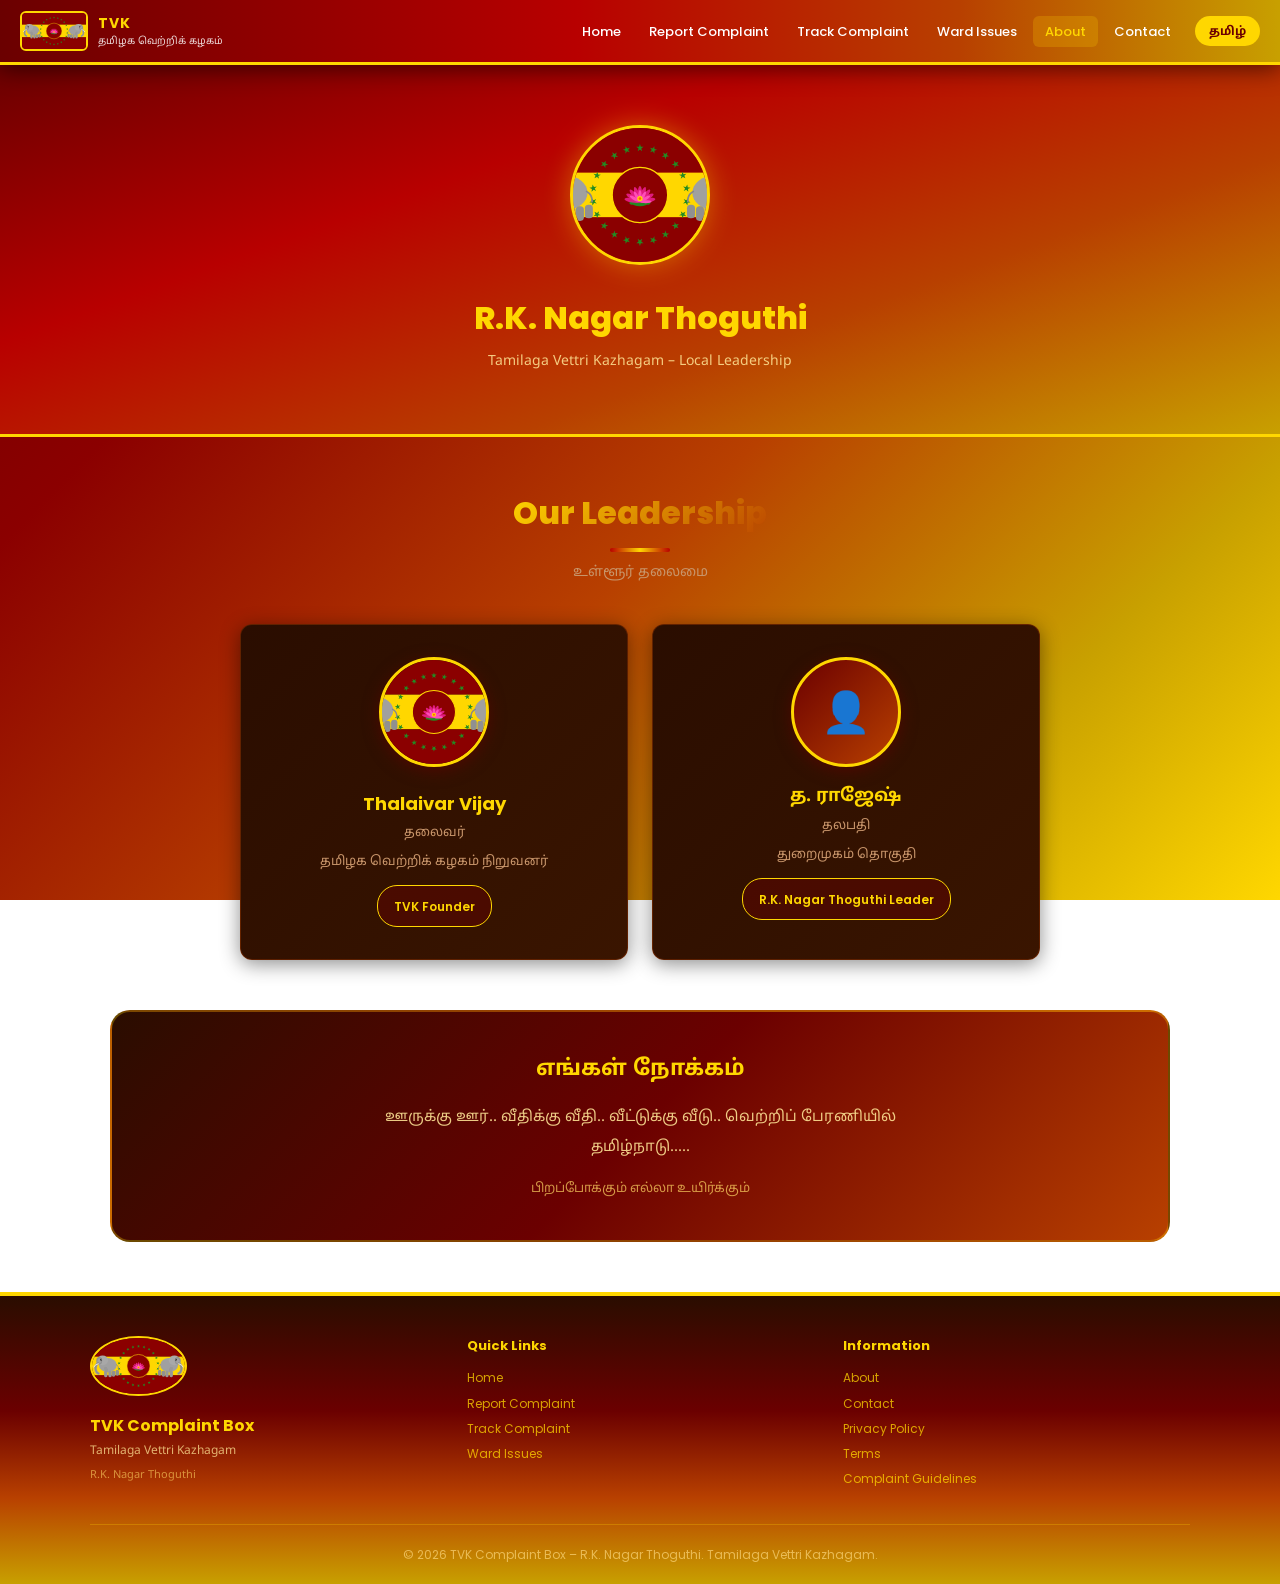
<file: public/about.html>
<!DOCTYPE html>
<html lang="en">
<head>
  <meta charset="UTF-8">
  <meta name="viewport" content="width=device-width, initial-scale=1.0">
  <title>About – TVK R.K. Nagar Thoguthi</title>
  <link rel="stylesheet" href="css/style.css">
</head>
<body>
<div id="navbar-placeholder"></div>

<!-- HERO BANNER -->
<div style="background:linear-gradient(160deg,#6B0000,#B80000,#B84000,#C8A000);padding:60px 20px;text-align:center;border-bottom:3px solid #FFD700;">
  <img src="assets/tvk-logo.svg" alt="TVK" style="width:140px;height:140px;border-radius:50%;border:3px solid var(--yellow);object-fit:cover;margin-bottom:20px;box-shadow:0 0 28px rgba(255,215,0,0.4);">
  <h1 style="color:var(--yellow);font-size:clamp(20px,5vw,32px);font-weight:800" data-i18n="about_title">R.K. Nagar Thoguthi</h1>
  <p style="color:rgba(255,230,150,0.85);margin-top:8px;font-size:14px" class="tamil" data-i18n="about_sub">தமிழக வெற்றிக் கழகம் – உள்ளூர் தலைமை</p>
</div>

<!-- LEADERSHIP -->
<div class="container" style="padding:50px 20px;">
  <div class="section-title">
    <h2>Our Leadership</h2>
    <p class="tamil">உள்ளூர் தலைமை</p>
  </div>

  <div style="display:grid;grid-template-columns:repeat(auto-fit,minmax(260px,1fr));gap:24px;max-width:800px;margin:0 auto;">
    <!-- Thalaivar Card -->
    <div class="card" style="text-align:center;padding:32px;">
      <img src="assets/tvk-logo.svg" alt="Thalaivar" style="width:110px;height:110px;border-radius:50%;object-fit:cover;border:3px solid var(--yellow);margin-bottom:16px;box-shadow:0 4px 16px rgba(107,0,0,0.5);">
      <h3 style="color:var(--yellow);font-size:18px;">Thalaivar Vijay</h3>
      <p style="color:var(--muted);font-size:13px;margin-top:4px" class="tamil">தலைவர்</p>
      <p style="font-size:13px;color:var(--muted);margin-top:8px" class="tamil">தமிழக வெற்றிக் கழகம் நிறுவனர்</p>
      <div style="margin-top:12px;padding:8px 16px;background:rgba(107,0,0,0.4);border:1px solid var(--yellow);border-radius:20px;display:inline-block;">
        <span style="font-size:12px;color:var(--yellow);font-weight:600">TVK Founder</span>
      </div>
    </div>

    <!-- Local Leader Card -->
    <div class="card" style="text-align:center;padding:32px;">
      <div style="width:110px;height:110px;border-radius:50%;background:linear-gradient(135deg,#6B0000,#B84000);display:flex;align-items:center;justify-content:center;margin:0 auto 16px;border:3px solid var(--yellow);box-shadow:0 4px 16px rgba(107,0,0,0.5);">
        <span style="font-size:40px;">👤</span>
      </div>
      <h3 style="color:var(--yellow);font-size:18px;" class="tamil">த. ராஜேஷ்</h3>
      <p style="color:var(--muted);font-size:13px;margin-top:4px" class="tamil">தலபதி</p>
      <p style="font-size:13px;color:var(--muted);margin-top:8px" class="tamil">துறைமுகம் தொகுதி</p>
      <div style="margin-top:12px;padding:8px 16px;background:rgba(107,0,0,0.4);border:1px solid var(--yellow);border-radius:20px;display:inline-block;">
        <span style="font-size:12px;color:var(--yellow);font-weight:600">R.K. Nagar Thoguthi Leader</span>
      </div>
    </div>
  </div>

  <!-- MISSION -->
  <div style="margin-top:50px;background:linear-gradient(135deg,#2A0D00,#6B0000,#B84000);border-radius:var(--radius-lg);padding:40px;text-align:center;border:2px solid rgba(255,215,0,0.3);">
    <h2 style="color:var(--yellow);font-size:22px;margin-bottom:16px" class="tamil">எங்கள் நோக்கம்</h2>
    <p style="font-size:15px;line-height:2;color:rgba(255,230,150,0.88);max-width:600px;margin:0 auto" class="tamil">
      ஊருக்கு ஊர்.. வீதிக்கு வீதி.. வீட்டுக்கு வீடு.. வெற்றிப் பேரணியில் தமிழ்நாடு.....
    </p>
    <p style="font-size:13px;margin-top:16px;color:rgba(255,215,100,0.7)" class="tamil">பிறப்போக்கும் எல்லா உயிர்க்கும்</p>
  </div>
</div>

<a href="report.html" class="fab" data-i18n="fab_label">📢 Report</a>
<div id="footer-placeholder"></div>
<script src="js/translations.js"></script>
<script src="js/main.js"></script>
</body>
</html>
</file>
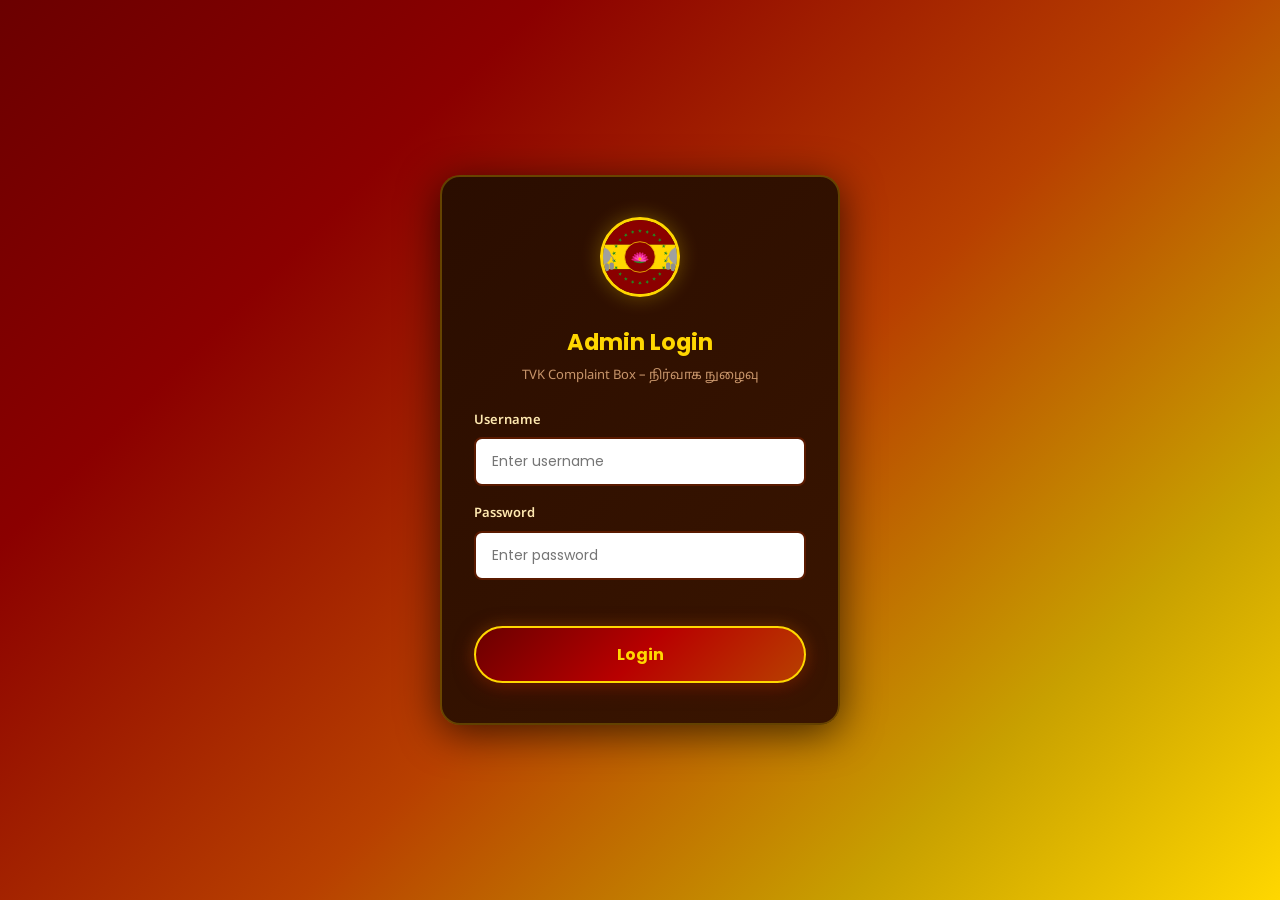
<file: public/admin.html>
<!DOCTYPE html>
<html lang="en">
<head>
  <meta charset="UTF-8">
  <meta name="viewport" content="width=device-width, initial-scale=1.0">
  <title>Admin Panel – TVK Complaint Box</title>
  <link rel="stylesheet" href="css/style.css">
  <style>
    body { background: linear-gradient(135deg,#6B0000 0%,#8B0000 25%,#B84000 55%,#C8A000 80%,#FFD700 100%) fixed; min-height:100vh; }
    .admin-login { min-height:100vh; display:flex; align-items:center; justify-content:center; padding:20px; }
    .login-card  {
      background:linear-gradient(135deg,#2A0D00,#3A1500);
      border-radius:var(--radius-lg); padding:40px 32px;
      max-width:400px; width:100%;
      box-shadow:var(--shadow-lg);
      text-align:center;
      border-top:6px solid var(--yellow);
      border:2px solid rgba(255,215,0,0.25);
    }
    .admin-panel { max-width:1200px; margin:0 auto; padding:30px 20px; }
    .filter-bar  { display:flex; gap:12px; flex-wrap:wrap; margin-bottom:20px; }
    .filter-select {
      padding:8px 14px; border:2px solid rgba(184,64,0,0.4);
      border-radius:8px; font-size:13px; outline:none;
      background:#3A1500; color:var(--text);
    }
    .filter-select:focus { border-color:var(--yellow); }
    .status-select {
      padding:4px 8px; border-radius:6px; font-size:12px;
      border:1px solid rgba(184,64,0,0.4); cursor:pointer;
      background:#3A1500; color:var(--text);
    }
  </style>
</head>
<body>

<!-- LOGIN PANEL -->
<div class="admin-login" id="loginPanel">
  <div class="login-card">
    <img src="assets/tvk-logo.svg" alt="TVK" style="width:80px;height:80px;border-radius:50%;object-fit:cover;border:3px solid var(--yellow);margin-bottom:20px;box-shadow:0 0 20px rgba(255,215,0,0.3);">
    <h2 style="color:var(--yellow);margin-bottom:6px;">Admin Login</h2>
    <p style="font-size:13px;color:var(--muted);margin-bottom:24px" class="tamil">TVK Complaint Box – நிர்வாக நுழைவு</p>

    <div class="form-group" style="text-align:left;">
      <label>Username</label>
      <input class="form-control" id="adminUser" placeholder="Enter username">
    </div>
    <div class="form-group" style="text-align:left;">
      <label>Password</label>
      <input class="form-control" type="password" id="adminPass" placeholder="Enter password" onkeydown="if(event.key==='Enter')doLogin()">
    </div>
    <div id="loginError" style="color:var(--yellow);font-size:13px;margin-bottom:12px;display:none;padding:8px;background:rgba(107,0,0,0.4);border-radius:6px;"></div>
    <button class="btn-primary" onclick="doLogin()" style="width:100%;justify-content:center;">Login</button>
  </div>
</div>

<!-- ADMIN PANEL -->
<div id="adminPanel" style="display:none;">
  <div style="background:linear-gradient(90deg,#6B0000,#B80000,#B84000);padding:16px 24px;display:flex;align-items:center;justify-content:space-between;border-bottom:3px solid var(--yellow);">
    <div style="display:flex;align-items:center;gap:12px;">
      <img src="assets/tvk-logo.svg" style="height:40px;width:40px;border-radius:50%;object-fit:cover;border:2px solid var(--yellow);">
      <span style="color:#FFD700;font-weight:700;font-size:16px;">TVK Admin Panel</span>
    </div>
    <button onclick="doLogout()" style="background:rgba(255,215,0,0.15);border:1px solid rgba(255,215,0,0.5);color:var(--yellow);padding:8px 18px;border-radius:20px;font-size:13px;cursor:pointer;font-weight:700;">Logout</button>
  </div>

  <div class="admin-panel">
    <!-- Stats -->
    <div class="stats-grid" id="adminStats" style="margin-bottom:28px;"></div>

    <!-- Filters -->
    <div class="filter-bar">
      <select class="filter-select" id="filterStatus" onchange="renderTable()">
        <option value="">All Status</option>
        <option>Submitted</option>
        <option>Under Review</option>
        <option>Assigned</option>
        <option>In Progress</option>
        <option>Resolved</option>
      </select>
      <select class="filter-select" id="filterCategory" onchange="renderTable()">
        <option value="">All Categories</option>
        <option>Water Problems</option>
        <option>Road & Pothole Problems</option>
        <option>Street Light Problems</option>
        <option>Garbage & Sanitation</option>
        <option>Drainage Problems</option>
        <option>Public Health Issues</option>
        <option>Public Transport Issues</option>
        <option>Electricity Problems</option>
        <option>Public School Issues</option>
        <option>Other Local Problems</option>
      </select>
      <input class="filter-select" id="filterWard" placeholder="Filter by Ward" oninput="renderTable()" style="width:140px;">
      <button onclick="loadComplaints()" style="background:linear-gradient(135deg,#6B0000,#B84000);color:#FFD700;border:1.5px solid var(--yellow);padding:8px 16px;border-radius:8px;font-size:13px;cursor:pointer;font-weight:700;">🔄 Refresh</button>
    </div>

    <div class="table-wrap">
      <table id="complaintsTable">
        <thead>
          <tr>
            <th>Complaint ID</th>
            <th>Name</th>
            <th>Mobile</th>
            <th>Ward</th>
            <th>Category</th>
            <th>Area</th>
            <th>Date</th>
            <th>Status</th>
            <th>Photo</th>
          </tr>
        </thead>
        <tbody id="tableBody">
          <tr><td colspan="9" style="text-align:center;padding:30px;color:var(--muted);">Loading...</td></tr>
        </tbody>
      </table>
    </div>
  </div>
</div>

<script src="js/translations.js"></script>
<script src="js/admin.js"></script>
</body>
</html>
</file>
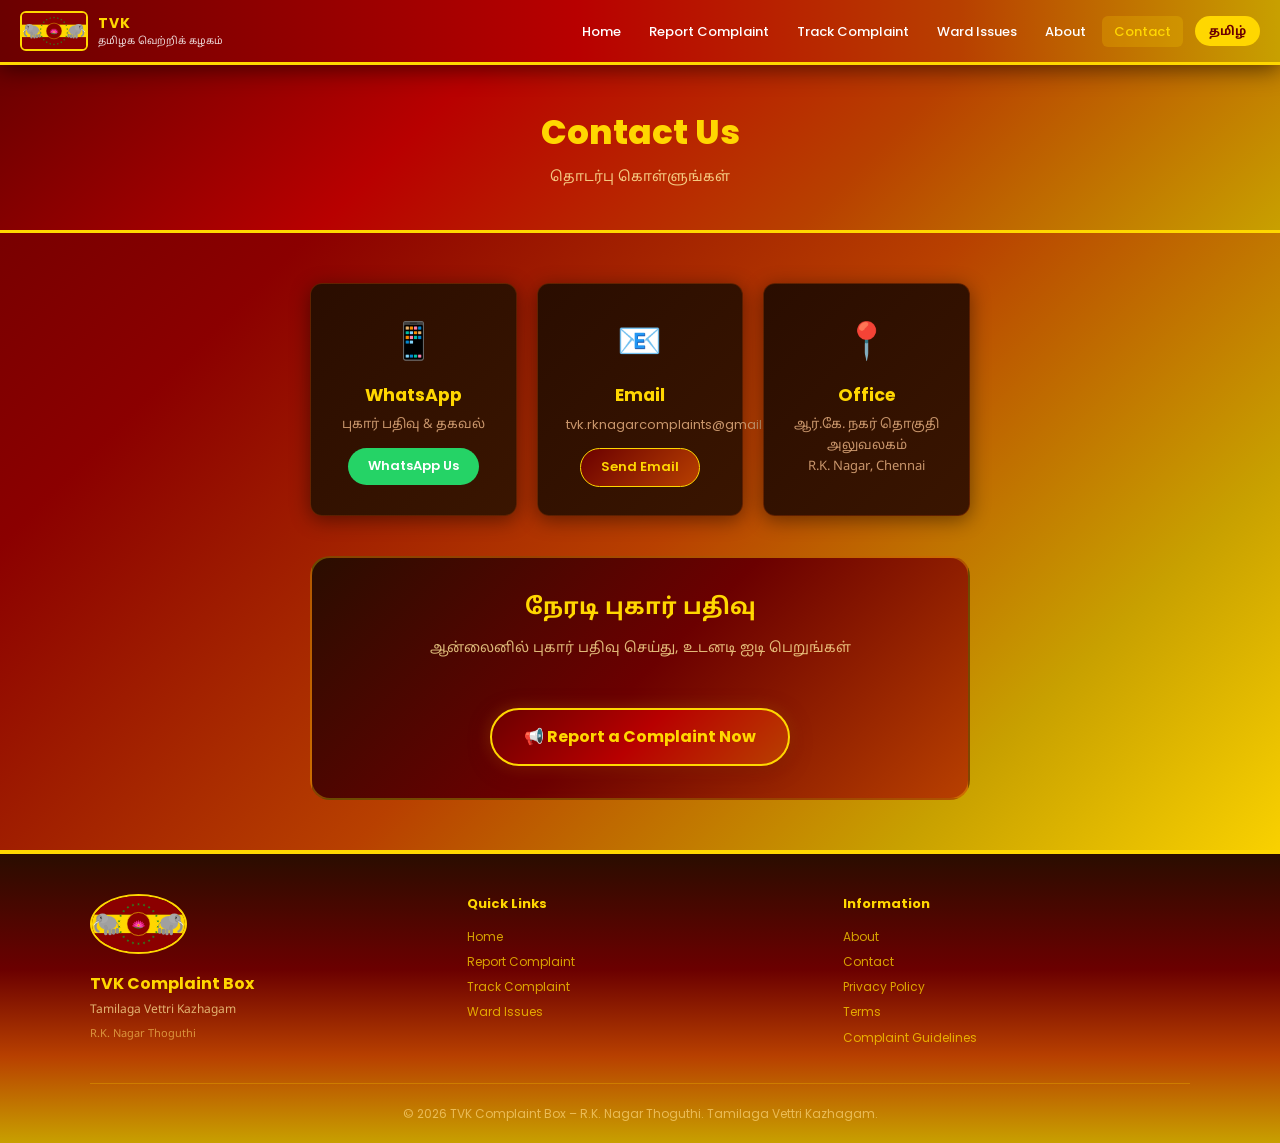
<file: public/contact.html>
<!DOCTYPE html>
<html lang="en">
<head>
  <meta charset="UTF-8">
  <meta name="viewport" content="width=device-width, initial-scale=1.0">
  <title>Contact – TVK Complaint Box</title>
  <link rel="stylesheet" href="css/style.css">
</head>
<body>
<div id="navbar-placeholder"></div>

<div style="background:linear-gradient(135deg,#6B0000,#B80000,#B84000,#C8A000);padding:40px 20px;text-align:center;border-bottom:3px solid #FFD700;">
  <h1 style="color:#FFD700;font-size:clamp(22px,5vw,34px);font-weight:800" data-i18n="contact_title">Contact Us</h1>
  <p style="color:rgba(255,230,150,0.85);margin-top:8px;font-size:14px" class="tamil">தொடர்பு கொள்ளுங்கள்</p>
</div>

<div class="container" style="padding:50px 20px;max-width:700px;">
  <div style="display:grid;grid-template-columns:repeat(auto-fit,minmax(200px,1fr));gap:20px;margin-bottom:40px;">
    <div class="card" style="text-align:center;padding:28px;">
      <div style="font-size:36px;margin-bottom:12px">📱</div>
      <h3 style="color:var(--yellow);margin-bottom:6px">WhatsApp</h3>
      <p style="font-size:13px;color:var(--muted)" class="tamil">புகார் பதிவு & தகவல்</p>
      <a href="https://wa.me/919876543210" target="_blank"
         style="display:inline-block;margin-top:12px;background:#25d366;color:white;padding:8px 20px;border-radius:20px;font-size:13px;font-weight:600;">
        WhatsApp Us
      </a>
    </div>

    <div class="card" style="text-align:center;padding:28px;">
      <div style="font-size:36px;margin-bottom:12px">📧</div>
      <h3 style="color:var(--yellow);margin-bottom:6px">Email</h3>
      <p style="font-size:13px;color:var(--muted)">tvk.rknagarcomplaints@gmail.com</p>
      <a href="mailto:tvk.rknagarcomplaints@gmail.com"
         style="display:inline-block;margin-top:12px;background:linear-gradient(135deg,#6B0000,#B84000);color:#FFD700;border:1.5px solid #FFD700;padding:8px 20px;border-radius:20px;font-size:13px;font-weight:600;">
        Send Email
      </a>
    </div>

    <div class="card" style="text-align:center;padding:28px;">
      <div style="font-size:36px;margin-bottom:12px">📍</div>
      <h3 style="color:var(--yellow);margin-bottom:6px">Office</h3>
      <p style="font-size:13px;color:var(--muted)" class="tamil">ஆர்.கே. நகர் தொகுதி அலுவலகம்<br>R.K. Nagar, Chennai</p>
    </div>
  </div>

  <div style="background:linear-gradient(135deg,#2A0D00,#6B0000,#B84000);border-radius:var(--radius-lg);padding:32px;text-align:center;border:2px solid rgba(255,215,0,0.3);">
    <h2 style="color:var(--yellow);margin-bottom:12px" class="tamil">நேரடி புகார் பதிவு</h2>
    <p style="font-size:14px;color:rgba(255,230,150,0.8);margin-bottom:20px" class="tamil">
      ஆன்லைனில் புகார் பதிவு செய்து, உடனடி ஐடி பெறுங்கள்
    </p>
    <a href="report.html" class="btn-primary">📢 Report a Complaint Now</a>
  </div>
</div>

<a href="report.html" class="fab" data-i18n="fab_label">📢 Report</a>
<div id="footer-placeholder"></div>
<script src="js/translations.js"></script>
<script src="js/main.js"></script>
</body>
</html>
</file>
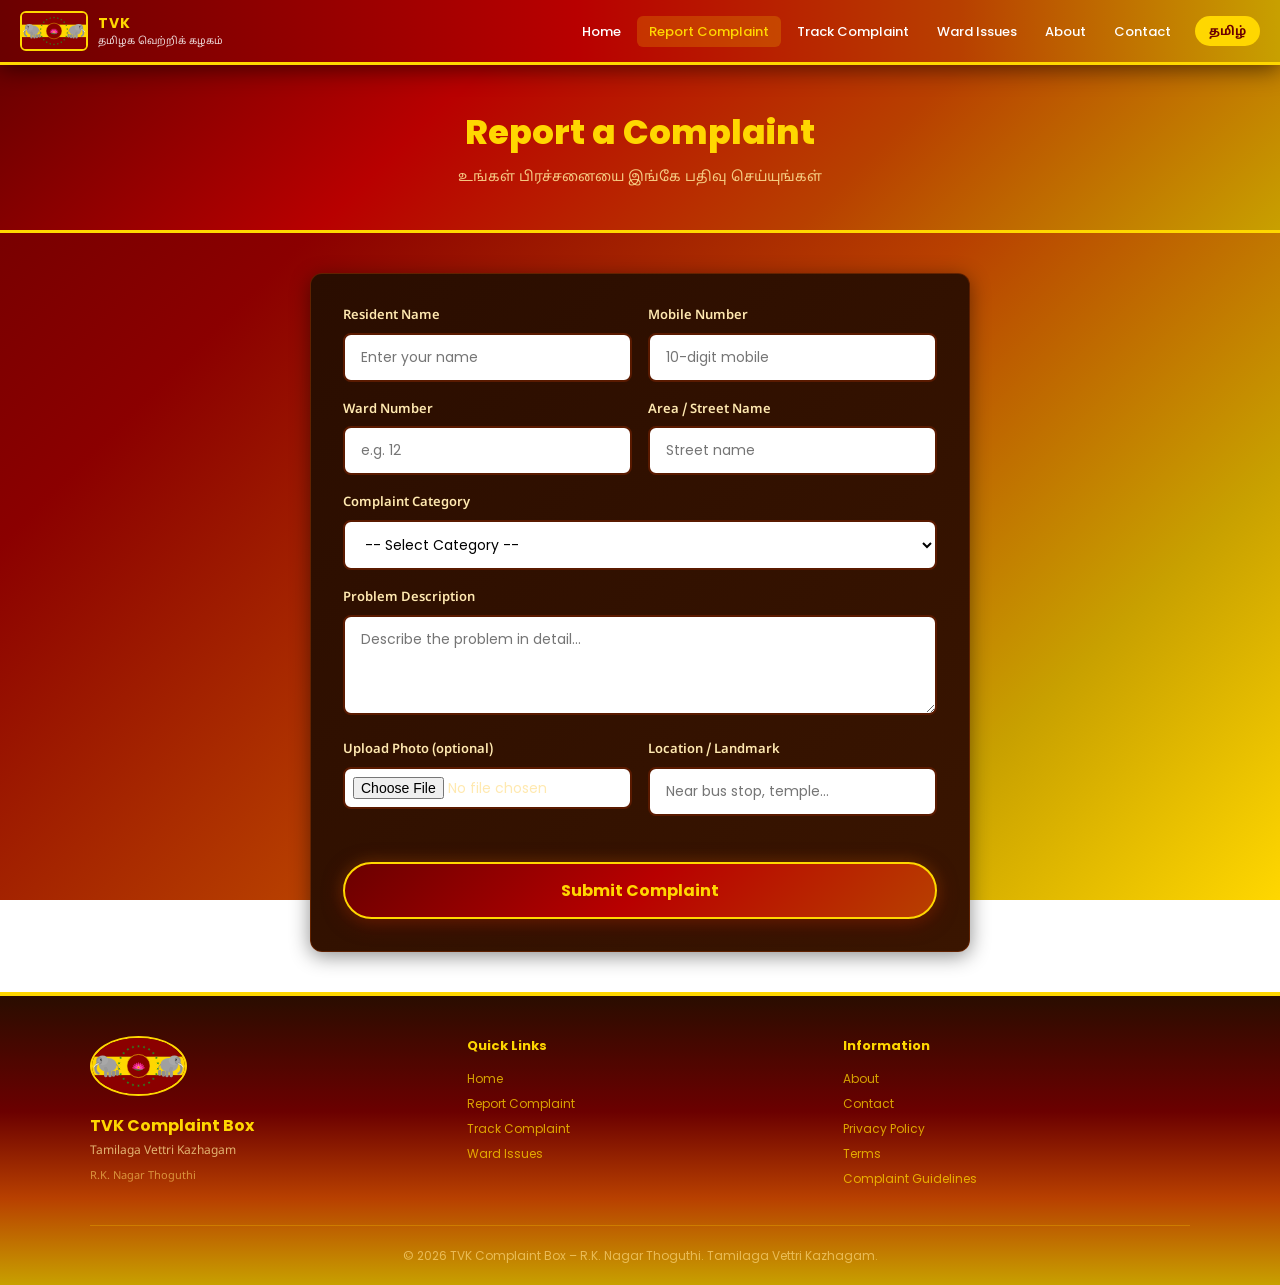
<file: public/report.html>
<!DOCTYPE html>
<html lang="en">
<head>
  <meta charset="UTF-8">
  <meta name="viewport" content="width=device-width, initial-scale=1.0">
  <title>Report Complaint – TVK Complaint Box</title>
  <link rel="stylesheet" href="css/style.css">
</head>
<body>
<div id="navbar-placeholder"></div>

<div style="background:linear-gradient(135deg,#6B0000,#B80000,#B84000,#C8A000);padding:40px 20px;text-align:center;border-bottom:3px solid #FFD700;">
  <h1 style="color:#FFD700;font-size:clamp(22px,5vw,34px);font-weight:800" data-i18n="form_title">Report a Complaint</h1>
  <p style="color:rgba(255,230,150,0.85);margin-top:8px;font-size:14px" class="tamil">உங்கள் பிரச்சனையை இங்கே பதிவு செய்யுங்கள்</p>
</div>

<div class="container" style="padding:40px 20px; max-width:700px;">
  <div class="card" style="padding:32px;">
    <form id="complaintForm" enctype="multipart/form-data">

      <div style="display:grid;grid-template-columns:1fr 1fr;gap:16px;">
        <div class="form-group">
          <label data-i18n="form_name">Resident Name *</label>
          <input class="form-control" id="name" name="name" required placeholder="Enter your name">
        </div>
        <div class="form-group">
          <label data-i18n="form_mobile">Mobile Number *</label>
          <input class="form-control" id="mobile" name="mobile" required placeholder="10-digit mobile" maxlength="10" pattern="[0-9]{10}">
        </div>
      </div>

      <div style="display:grid;grid-template-columns:1fr 1fr;gap:16px;">
        <div class="form-group">
          <label data-i18n="form_ward">Ward Number *</label>
          <input class="form-control" id="wardNumber" name="wardNumber" required placeholder="e.g. 12">
        </div>
        <div class="form-group">
          <label data-i18n="form_area">Area / Street Name *</label>
          <input class="form-control" id="area" name="area" required placeholder="Street name">
        </div>
      </div>

      <div class="form-group">
        <label data-i18n="form_category">Complaint Category *</label>
        <select class="form-control" id="category" name="category" required>
          <option value="">-- Select Category --</option>
          <option value="Water Problems">💧 Water Problems</option>
          <option value="Road & Pothole Problems">🛣️ Road & Pothole Problems</option>
          <option value="Street Light Problems">💡 Street Light Problems</option>
          <option value="Garbage & Sanitation">🗑️ Garbage & Sanitation</option>
          <option value="Drainage Problems">🚰 Drainage Problems</option>
          <option value="Public Health Issues">🏥 Public Health Issues</option>
          <option value="Public Transport Issues">🚌 Public Transport Issues</option>
          <option value="Electricity Problems">⚡ Electricity Problems</option>
          <option value="Public School Issues">🏫 Public School Issues</option>
          <option value="Other Local Problems">📍 Other Local Problems</option>
        </select>
      </div>

      <div class="form-group">
        <label data-i18n="form_desc">Problem Description *</label>
        <textarea class="form-control" id="description" name="description" required placeholder="Describe the problem in detail..."></textarea>
      </div>

      <div style="display:grid;grid-template-columns:1fr 1fr;gap:16px;">
        <div class="form-group">
          <label data-i18n="form_photo">Upload Photo (optional)</label>
          <input class="form-control" type="file" id="photo" name="photo" accept="image/*" style="padding:8px;">
        </div>
        <div class="form-group">
          <label data-i18n="form_landmark">Location / Landmark</label>
          <input class="form-control" id="landmark" name="landmark" placeholder="Near bus stop, temple...">
        </div>
      </div>

      <div id="formError" style="color:var(--yellow);font-size:13px;margin-bottom:12px;display:none;padding:10px;background:rgba(107,0,0,0.4);border-radius:8px;border-left:4px solid var(--yellow);"></div>

      <button type="submit" class="btn-primary" style="width:100%;justify-content:center;font-size:16px;" id="submitBtn">
        <span data-i18n="form_submit">Submit Complaint</span>
      </button>
    </form>
  </div>
</div>

<!-- SUCCESS MODAL -->
<div class="modal-overlay" id="successModal">
  <div class="modal">
    <div class="modal-icon">✅</div>
    <h3>Complaint Registered!</h3>
    <p class="tamil" style="color:var(--muted);font-size:13px;">உங்கள் புகார் வெற்றிகரமாக பதிவு செய்யப்பட்டது</p>
    <div class="complaint-id" id="generatedId">TVK-...</div>
    <p style="font-size:13px;color:var(--muted);margin-bottom:20px;">Save this ID to track your complaint status</p>
    <div style="display:flex;gap:12px;justify-content:center;flex-wrap:wrap;">
      <a id="trackLink" href="track.html" class="btn-secondary">🔍 Track Complaint</a>
      <button onclick="document.getElementById('successModal').classList.remove('open');document.getElementById('complaintForm').reset();"
        style="background:rgba(107,0,0,0.4);border:2px solid rgba(255,215,0,0.4);color:var(--text);padding:10px 20px;border-radius:50px;font-size:14px;cursor:pointer;">
        Report Another
      </button>
    </div>
  </div>
</div>

<a href="report.html" class="fab" data-i18n="fab_label">📢 Report</a>
<div id="footer-placeholder"></div>

<script src="js/translations.js"></script>
<script src="js/main.js"></script>
<script src="js/form.js"></script>
</body>
</html>
</file>
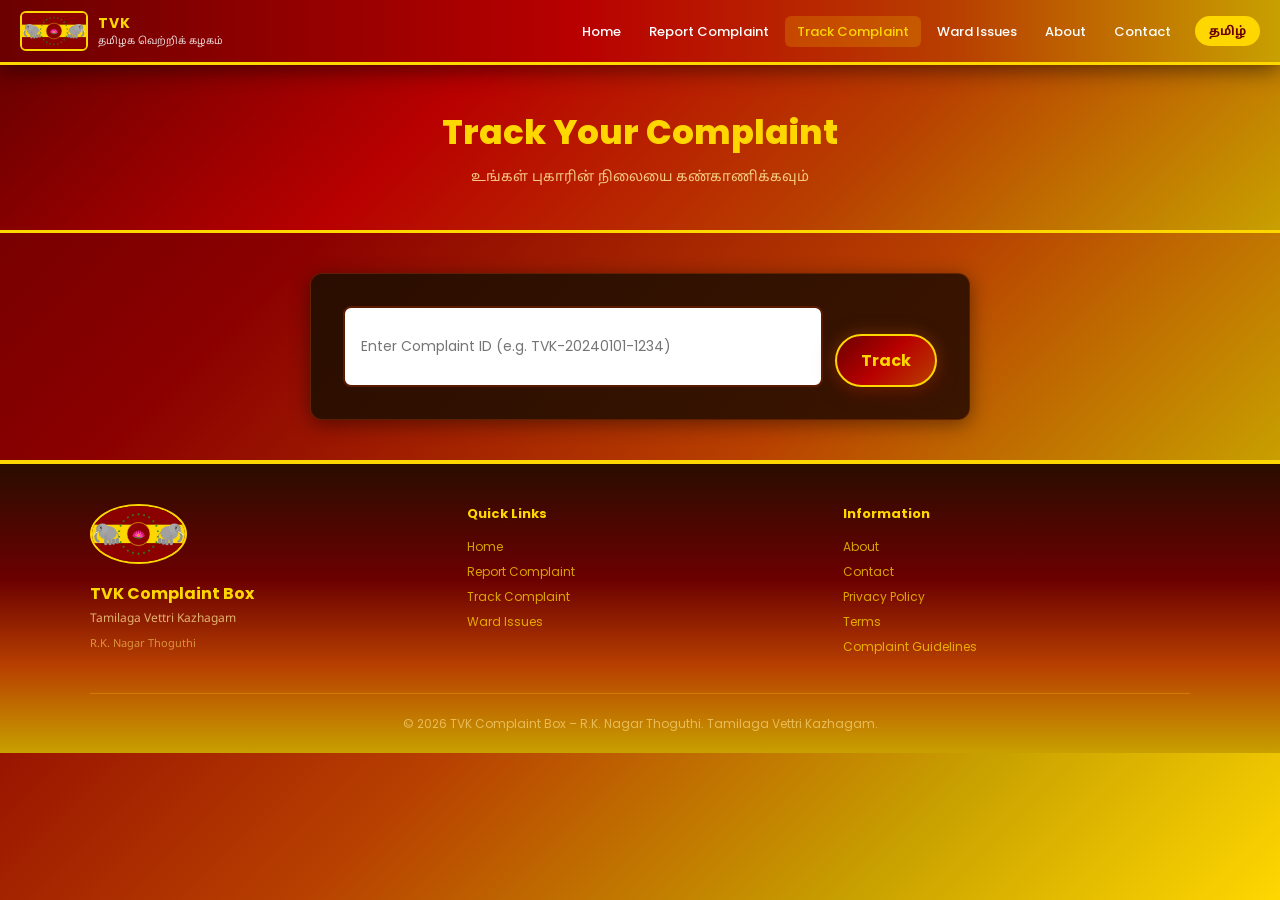
<file: public/track.html>
<!DOCTYPE html>
<html lang="en">
<head>
  <meta charset="UTF-8">
  <meta name="viewport" content="width=device-width, initial-scale=1.0">
  <title>Track Complaint – TVK Complaint Box</title>
  <link rel="stylesheet" href="css/style.css">
</head>
<body>
<div id="navbar-placeholder"></div>

<div style="background:linear-gradient(135deg,#6B0000,#B80000,#B84000,#C8A000);padding:40px 20px;text-align:center;border-bottom:3px solid #FFD700;">
  <h1 style="color:#FFD700;font-size:clamp(22px,5vw,34px);font-weight:800" data-i18n="track_title">Track Your Complaint</h1>
  <p style="color:rgba(255,230,150,0.85);margin-top:8px;font-size:14px" class="tamil">உங்கள் புகாரின் நிலையை கண்காணிக்கவும்</p>
</div>

<div class="container" style="padding:40px 20px;max-width:700px;">
  <div class="card" style="padding:32px;">
    <div style="display:flex;gap:12px;">
      <input class="form-control" id="trackInput"
        data-i18n-placeholder="track_input"
        placeholder="Enter Complaint ID (e.g. TVK-20240101-1234)"
        style="flex:1;">
      <button class="btn-primary" onclick="trackComplaint()" style="white-space:nowrap;padding:12px 24px;" data-i18n="track_btn">Track</button>
    </div>
  </div>

  <!-- RESULT -->
  <div id="trackResult" style="margin-top:24px;display:none;">
    <div class="card" style="padding:32px;">
      <h3 style="color:var(--yellow);margin-bottom:20px;font-size:18px;">Complaint Status</h3>

      <!-- PROGRESS TRACKER -->
      <div class="progress-tracker" id="progressTracker"></div>

      <!-- DETAILS -->
      <div id="complaintDetails" style="margin-top:24px;border-top:1px solid rgba(184,64,0,0.4);padding-top:20px;">
      </div>
    </div>
  </div>

  <div id="trackError" style="display:none;margin-top:24px;" class="card">
    <div style="text-align:center;padding:20px;">
      <div style="font-size:48px;margin-bottom:12px">🔍</div>
      <h3 style="color:var(--muted)">Complaint Not Found</h3>
      <p style="font-size:13px;color:var(--muted);margin-top:8px" class="tamil">புகார் ஐடி சரியாக உள்ளிடவும்</p>
    </div>
  </div>
</div>

<a href="report.html" class="fab" data-i18n="fab_label">📢 Report</a>
<div id="footer-placeholder"></div>

<script src="js/translations.js"></script>
<script src="js/main.js"></script>
<script src="js/track.js"></script>
</body>
</html>
</file>
<file: public/css/style.css>
@import url('https://fonts.googleapis.com/css2?family=Poppins:wght@300;400;500;600;700;800;900&family=Noto+Sans+Tamil:wght@400;600;700&display=swap');

:root {
  --red:        #B80000;
  --red-dark:   #6B0000;
  --red-light:  #E02020;
  --yellow:     #FFD700;
  --yellow-dark:#C8A000;
  --amber:      #B84000;
  --amber-light:#D4600A;
  --white:      #FFFFFF;
  --bg:         #3A0800;
  --surface:    #4A1200;
  --text:       #FFE9B0;
  --muted:      #C8956A;
  --border:     #5A1A00;
  --shadow:     0 4px 20px rgba(0,0,0,0.45);
  --shadow-lg:  0 8px 40px rgba(0,0,0,0.65);
  --radius:     12px;
  --radius-lg:  20px;
  --transition: all 0.3s ease;
}

*, *::before, *::after { box-sizing: border-box; margin: 0; padding: 0; }

html { scroll-behavior: smooth; }

body {
  font-family: 'Poppins', 'Noto Sans Tamil', sans-serif;
  background: linear-gradient(135deg, #6B0000 0%, #8B0000 25%, #B84000 55%, #C8A000 80%, #FFD700 100%);
  background-attachment: fixed;
  color: var(--text);
  line-height: 1.6;
  font-size: 15px;
}

a { color: inherit; text-decoration: none; }
img { max-width: 100%; height: auto; }
button { cursor: pointer; font-family: inherit; }

/* ── NAVBAR ─────────────────────────────────── */
.navbar {
  position: sticky;
  top: 0;
  z-index: 1000;
  background: linear-gradient(90deg, #6B0000 0%, #B80000 45%, #B84000 75%, #C8A000 100%);
  box-shadow: 0 3px 24px rgba(0,0,0,0.6);
  padding: 0 20px;
  height: 65px;
  display: flex;
  align-items: center;
  justify-content: space-between;
  border-bottom: 3px solid var(--yellow);
}

.navbar-brand {
  display: flex;
  align-items: center;
  gap: 10px;
}

.navbar-logo {
  height: 40px;
  width: 68px;
  border-radius: 6px;
  object-fit: cover;
  object-position: center;
  border: 2px solid var(--yellow);
}

.navbar-title {
  display: flex;
  flex-direction: column;
}

.navbar-title span:first-child {
  font-size: 14px;
  font-weight: 700;
  color: var(--yellow);
  letter-spacing: 1px;
}

.navbar-title span:last-child {
  font-size: 10px;
  color: rgba(255,255,255,0.85);
  font-family: 'Noto Sans Tamil', sans-serif;
}

.nav-links {
  display: flex;
  align-items: center;
  gap: 4px;
  list-style: none;
}

.nav-links a {
  color: var(--white);
  font-size: 13px;
  font-weight: 500;
  padding: 6px 12px;
  border-radius: 6px;
  transition: var(--transition);
  white-space: nowrap;
}

.nav-links a:hover,
.nav-links a.active {
  background: rgba(255,215,0,0.2);
  color: var(--yellow);
}

.lang-toggle {
  background: var(--yellow);
  color: var(--red-dark);
  border: none;
  padding: 6px 14px;
  border-radius: 20px;
  font-size: 12px;
  font-weight: 700;
  cursor: pointer;
  transition: var(--transition);
  margin-left: 8px;
}

.lang-toggle:hover { background: var(--yellow-dark); }

.hamburger {
  display: none;
  background: none;
  border: none;
  color: white;
  font-size: 24px;
  cursor: pointer;
}

.mobile-menu {
  display: none;
  flex-direction: column;
  background: var(--red-dark);
  padding: 10px 20px;
  gap: 4px;
}

.mobile-menu a {
  color: white;
  padding: 10px 0;
  font-size: 14px;
  border-bottom: 1px solid rgba(255,255,255,0.1);
}

.mobile-menu.open { display: flex; }

/* ── HERO ────────────────────────────────────── */
.hero {
  background: linear-gradient(160deg,
    #6B0000 0%,
    #B80000 20%,
    #B84000 40%,
    #C8A000 55%,
    #B84000 70%,
    #B80000 85%,
    #6B0000 100%);
  position: relative;
  overflow: hidden;
  min-height: 90vh;
  display: flex;
  align-items: center;
  justify-content: center;
  text-align: center;
  padding: 60px 20px;
}

.hero::before {
  content: '';
  position: absolute;
  inset: 0;
  background:
    radial-gradient(ellipse at 50% 50%, rgba(255,215,0,0.12) 0%, transparent 60%),
    radial-gradient(ellipse at 15% 85%, rgba(107,0,0,0.4) 0%, transparent 45%),
    radial-gradient(ellipse at 85% 15%, rgba(107,0,0,0.4) 0%, transparent 45%);
  pointer-events: none;
}

.hero-inner { position: relative; z-index: 1; max-width: 700px; }

.hero-logo {
  width: min(420px, 90vw);
  height: auto;
  aspect-ratio: 5 / 3;
  object-fit: cover;
  object-position: center;
  border-radius: 16px;
  border: 4px solid var(--yellow);
  box-shadow: 0 0 40px rgba(255,215,0,0.4), 0 0 80px rgba(204,0,0,0.3);
  margin: 0 auto 24px;
  display: block;
  animation: heroPulse 3s ease-in-out infinite;
}

@keyframes heroPulse {
  0%, 100% { box-shadow: 0 0 40px rgba(255,215,0,0.4), 0 0 80px rgba(204,0,0,0.3); }
  50%       { box-shadow: 0 0 60px rgba(255,215,0,0.7), 0 0 100px rgba(204,0,0,0.5); }
}

.hero-tvk {
  font-size: clamp(64px, 15vw, 120px);
  font-weight: 900;
  line-height: 1;
  background: linear-gradient(135deg, #FFD700 0%, #FFFFFF 40%, #FFD700 70%, #C8A000 100%);
  -webkit-background-clip: text;
  -webkit-text-fill-color: transparent;
  background-clip: text;
  letter-spacing: 6px;
  animation: fadeInDown 0.8s ease;
  filter: drop-shadow(0 2px 16px rgba(255,215,0,0.6));
}

.hero-party {
  font-size: clamp(16px, 4vw, 22px);
  color: var(--yellow);
  font-weight: 700;
  margin-top: 8px;
  letter-spacing: 2px;
  animation: fadeInUp 0.8s ease 0.2s both;
  text-shadow: 0 1px 8px rgba(0,0,0,0.5);
}

.hero-constituency {
  font-family: 'Noto Sans Tamil', sans-serif;
  font-size: clamp(14px, 3vw, 18px);
  color: rgba(255,230,150,0.92);
  margin-top: 10px;
  animation: fadeInUp 0.8s ease 0.3s both;
}

.hero-desc {
  font-family: 'Noto Sans Tamil', sans-serif;
  font-size: 14px;
  color: rgba(255,220,130,0.82);
  margin-top: 16px;
  line-height: 1.8;
  max-width: 520px;
  margin-left: auto;
  margin-right: auto;
  animation: fadeInUp 0.8s ease 0.4s both;
}

.btn-primary {
  display: inline-flex;
  align-items: center;
  gap: 8px;
  background: linear-gradient(135deg, #6B0000 0%, #B80000 50%, #B84000 100%);
  color: #FFD700;
  border: 2px solid var(--yellow);
  padding: 14px 32px;
  border-radius: 50px;
  font-size: 16px;
  font-weight: 700;
  margin-top: 28px;
  transition: var(--transition);
  box-shadow: 0 4px 20px rgba(107,0,0,0.6), 0 0 16px rgba(255,215,0,0.2);
  animation: fadeInUp 0.8s ease 0.5s both;
}

.btn-primary:hover {
  transform: translateY(-3px);
  box-shadow: 0 8px 30px rgba(107,0,0,0.8), 0 0 28px rgba(255,215,0,0.35);
  background: linear-gradient(135deg, #B84000 0%, #B80000 50%, #6B0000 100%);
}

.btn-secondary {
  display: inline-flex;
  align-items: center;
  gap: 8px;
  background: linear-gradient(135deg, #FFD700, #C8A000);
  color: #3A0000;
  border: 2px solid rgba(107,0,0,0.4);
  padding: 12px 28px;
  border-radius: 50px;
  font-size: 15px;
  font-weight: 800;
  transition: var(--transition);
  cursor: pointer;
  box-shadow: 0 4px 16px rgba(200,160,0,0.4);
}

.btn-secondary:hover {
  background: linear-gradient(135deg, #C8A000, #FFD700);
  transform: translateY(-2px);
  box-shadow: 0 6px 22px rgba(200,160,0,0.6);
}

/* ── SECTIONS ────────────────────────────────── */
.section {
  padding: 60px 20px;
  max-width: 1100px;
  margin: 0 auto;
}

.section-title {
  text-align: center;
  margin-bottom: 40px;
}

.section-title h2 {
  font-size: clamp(22px, 5vw, 32px);
  font-weight: 800;
  background: linear-gradient(135deg, #FFD700, #B84000);
  -webkit-background-clip: text;
  -webkit-text-fill-color: transparent;
  background-clip: text;
  position: relative;
  display: inline-block;
}

.section-title h2::after {
  content: '';
  display: block;
  width: 60px;
  height: 4px;
  background: linear-gradient(90deg, #B80000, #FFD700, #B80000);
  margin: 10px auto 0;
  border-radius: 2px;
}

.section-title p {
  color: var(--muted);
  margin-top: 10px;
  font-size: 14px;
  font-family: 'Noto Sans Tamil', sans-serif;
}

/* ── CARDS ───────────────────────────────────── */
.card {
  background: linear-gradient(135deg, #2A0D00, #3A1500);
  border-radius: var(--radius);
  padding: 24px;
  box-shadow: var(--shadow);
  transition: var(--transition);
  border: 1px solid rgba(184,64,0,0.35);
}

.card:hover {
  transform: translateY(-5px);
  box-shadow: var(--shadow-lg);
}

.category-grid {
  display: grid;
  grid-template-columns: repeat(auto-fill, minmax(160px, 1fr));
  gap: 16px;
}

.category-card {
  background: linear-gradient(135deg, #2A0D00, #3A1500);
  border-radius: var(--radius);
  padding: 24px 16px;
  text-align: center;
  border: 2px solid rgba(184,64,0,0.3);
  cursor: pointer;
  transition: var(--transition);
  box-shadow: var(--shadow);
}

.category-card:hover {
  border-color: var(--yellow);
  transform: translateY(-5px);
  box-shadow: 0 8px 32px rgba(107,0,0,0.6), 0 0 16px rgba(255,215,0,0.2);
}

.category-card .emoji { font-size: 32px; margin-bottom: 10px; }
.category-card .label { font-size: 13px; font-weight: 600; color: var(--text); }

/* ── GLASS ───────────────────────────────────── */
.glass {
  background: rgba(255,255,255,0.08);
  backdrop-filter: blur(12px);
  -webkit-backdrop-filter: blur(12px);
  border: 1px solid rgba(255,255,255,0.15);
  border-radius: var(--radius-lg);
}

/* ── FORM ────────────────────────────────────── */
.form-group { margin-bottom: 18px; }

.form-group label {
  display: block;
  font-size: 13px;
  font-weight: 600;
  color: var(--text);
  margin-bottom: 6px;
  font-family: 'Noto Sans Tamil', sans-serif;
}

.form-control {
  width: 100%;
  padding: 12px 16px;
  border: 2px solid var(--border);
  border-radius: 8px;
  font-size: 14px;
  font-family: inherit;
  background: white;
  transition: var(--transition);
  outline: none;
}

.form-control:focus {
  border-color: var(--red);
  box-shadow: 0 0 0 3px rgba(204,0,0,0.1);
}

textarea.form-control { resize: vertical; min-height: 100px; }

/* ── STATS ───────────────────────────────────── */
.stats-grid {
  display: grid;
  grid-template-columns: repeat(auto-fill, minmax(200px, 1fr));
  gap: 20px;
  margin-bottom: 40px;
}

.stat-card {
  background: linear-gradient(135deg, #2A0D00, #3A1500);
  border-radius: var(--radius);
  padding: 24px;
  text-align: center;
  box-shadow: var(--shadow);
  border-top: 4px solid var(--yellow);
}

.stat-card .stat-num {
  font-size: 42px;
  font-weight: 800;
  color: var(--yellow);
}

.stat-card .stat-label {
  font-size: 13px;
  color: var(--muted);
  margin-top: 4px;
}

/* ── PROGRESS TRACKER ────────────────────────── */
.progress-tracker {
  display: flex;
  align-items: center;
  justify-content: center;
  flex-wrap: wrap;
  gap: 0;
  margin: 30px 0;
}

.step {
  display: flex;
  flex-direction: column;
  align-items: center;
  position: relative;
  flex: 1;
  min-width: 80px;
}

.step-circle {
  width: 36px;
  height: 36px;
  border-radius: 50%;
  background: var(--border);
  border: 3px solid var(--border);
  display: flex;
  align-items: center;
  justify-content: center;
  font-size: 14px;
  font-weight: 700;
  color: var(--muted);
  z-index: 1;
  position: relative;
  transition: var(--transition);
}

.step.completed .step-circle { background: var(--red); border-color: var(--red); color: white; }
.step.active .step-circle    { background: var(--yellow); border-color: var(--yellow-dark); color: var(--red-dark); }

.step-label {
  font-size: 11px;
  text-align: center;
  margin-top: 8px;
  color: var(--muted);
  font-weight: 500;
  max-width: 80px;
  line-height: 1.3;
}

.step.completed .step-label, .step.active .step-label { color: var(--text); font-weight: 600; }

.step-line {
  flex: 1;
  height: 3px;
  background: var(--border);
  margin-bottom: 22px;
}

.step-line.done { background: var(--red); }

/* ── ADMIN TABLE ─────────────────────────────── */
.table-wrap { overflow-x: auto; }

table {
  width: 100%;
  border-collapse: collapse;
  background: #2A0D00;
  border-radius: var(--radius);
  overflow: hidden;
  box-shadow: var(--shadow);
}

th {
  background: linear-gradient(90deg, #6B0000, #B84000);
  color: #FFD700;
  padding: 12px 16px;
  text-align: left;
  font-size: 13px;
  font-weight: 700;
}

td {
  padding: 12px 16px;
  border-bottom: 1px solid rgba(184,64,0,0.25);
  font-size: 13px;
  color: var(--text);
}

tr:hover td { background: rgba(184,64,0,0.15); }

.badge {
  display: inline-block;
  padding: 3px 10px;
  border-radius: 20px;
  font-size: 11px;
  font-weight: 700;
}

.badge-submitted    { background: rgba(107,0,0,0.4);  color: #FFB0B0; border: 1px solid #B80000; }
.badge-review       { background: rgba(184,64,0,0.4); color: #FFD080; border: 1px solid #B84000; }
.badge-assigned     { background: rgba(200,160,0,0.3);color: #FFE080; border: 1px solid #C8A000; }
.badge-progress     { background: rgba(107,0,0,0.3);  color: #FFD700; border: 1px solid #B80000; }
.badge-resolved     { background: rgba(0,80,0,0.35);  color: #88FF88; border: 1px solid #006600; }

/* ── FLOATING BUTTON ─────────────────────────── */
.fab {
  display: none;
  position: fixed;
  bottom: 24px;
  right: 20px;
  z-index: 999;
  background: linear-gradient(135deg, #6B0000, #B80000, #B84000);
  color: #FFD700;
  border: 2px solid var(--yellow);
  padding: 14px 20px;
  border-radius: 50px;
  font-size: 14px;
  font-weight: 700;
  box-shadow: 0 6px 24px rgba(107,0,0,0.7), 0 0 16px rgba(255,215,0,0.25);
  animation: fabPulse 2s ease-in-out infinite;
  text-decoration: none;
}

@keyframes fabPulse {
  0%, 100% { box-shadow: 0 6px 24px rgba(107,0,0,0.7), 0 0 16px rgba(255,215,0,0.25); }
  50%       { box-shadow: 0 6px 36px rgba(107,0,0,0.9), 0 0 28px rgba(255,215,0,0.5); }
}

/* ── FOOTER ──────────────────────────────────── */
footer {
  background: linear-gradient(180deg, #2A0D00 0%, #6B0000 40%, #B84000 70%, #C8A000 100%);
  color: var(--text);
  padding: 40px 20px 20px;
  border-top: 4px solid var(--yellow);
}

.footer-inner {
  max-width: 1100px;
  margin: 0 auto;
  display: grid;
  grid-template-columns: repeat(auto-fit, minmax(200px, 1fr));
  gap: 30px;
  padding-bottom: 30px;
  border-bottom: 1px solid rgba(255,215,0,0.25);
}

.footer-brand img { height: 60px; border-radius: 50%; border: 2px solid var(--yellow); margin-bottom: 10px; }
.footer-brand h3  { color: var(--yellow); font-size: 16px; margin-bottom: 4px; }
.footer-brand p   { font-size: 12px; color: rgba(255,230,150,0.75); font-family: 'Noto Sans Tamil', sans-serif; }

.footer-links h4  { color: var(--yellow); font-size: 13px; margin-bottom: 12px; }
.footer-links a   { display: block; font-size: 12px; color: rgba(255,215,0,0.75); margin-bottom: 6px; transition: var(--transition); }
.footer-links a:hover { color: #FFD700; padding-left: 4px; }

.footer-bottom {
  max-width: 1100px;
  margin: 20px auto 0;
  text-align: center;
  font-size: 12px;
  color: rgba(255,220,130,0.65);
}

/* ── MODAL ───────────────────────────────────── */
.modal-overlay {
  display: none;
  position: fixed;
  inset: 0;
  background: rgba(0,0,0,0.6);
  z-index: 2000;
  align-items: center;
  justify-content: center;
  padding: 20px;
}

.modal-overlay.open { display: flex; }

.modal {
  background: linear-gradient(145deg, #2A0D00, #3A1500);
  border: 2px solid rgba(255,215,0,0.3);
  border-radius: var(--radius-lg);
  padding: 40px 32px;
  max-width: 480px;
  width: 100%;
  text-align: center;
  animation: scaleIn 0.3s ease;
}

@keyframes scaleIn {
  from { transform: scale(0.85); opacity: 0; }
  to   { transform: scale(1);    opacity: 1; }
}

.modal-icon { font-size: 56px; margin-bottom: 16px; }
.modal h3   { font-size: 22px; font-weight: 700; color: var(--yellow); margin-bottom: 8px; }
.modal .complaint-id {
  font-size: 22px;
  font-weight: 800;
  color: var(--yellow);
  background: rgba(107,0,0,0.4);
  padding: 12px 24px;
  border-radius: 8px;
  border: 2px dashed var(--yellow);
  margin: 16px 0;
  letter-spacing: 2px;
}

/* ── WARD GRID ───────────────────────────────── */
.ward-grid {
  display: grid;
  grid-template-columns: repeat(auto-fill, minmax(120px, 1fr));
  gap: 12px;
}

.ward-cell {
  border-radius: var(--radius);
  padding: 16px 8px;
  text-align: center;
  transition: var(--transition);
}

.ward-cell:hover { transform: translateY(-3px); }
.ward-cell .ward-num  { font-size: 20px; font-weight: 700; }
.ward-cell .ward-count{ font-size: 12px; margin-top: 4px; }
.ward-high   { background: rgba(107,0,0,0.45);  color: #FFD700; border: 2px solid #B80000; }
.ward-medium { background: rgba(184,64,0,0.35); color: #FFE090; border: 2px solid #B84000; }
.ward-low    { background: rgba(200,160,0,0.2); color: #FFD700; border: 2px solid #C8A000; }

/* ── ANIMATIONS ──────────────────────────────── */
@keyframes fadeInDown {
  from { opacity: 0; transform: translateY(-30px); }
  to   { opacity: 1; transform: translateY(0); }
}

@keyframes fadeInUp {
  from { opacity: 0; transform: translateY(30px); }
  to   { opacity: 1; transform: translateY(0); }
}

.fade-in { animation: fadeInUp 0.6s ease both; }

/* ── RESPONSIVE ──────────────────────────────── */
@media (max-width: 768px) {
  .nav-links { display: none; }
  .hamburger { display: block; }
  .fab       { display: flex; align-items: center; gap: 8px; }

  .hero-logo { width: min(320px, 88vw); aspect-ratio: 5 / 3; height: auto; }
  .category-grid { grid-template-columns: repeat(2, 1fr); }
  .stats-grid    { grid-template-columns: repeat(2, 1fr); }

  .progress-tracker { gap: 4px; }
  .step-label       { font-size: 10px; max-width: 60px; }
  .step-circle      { width: 28px; height: 28px; font-size: 12px; }
}

@media (max-width: 480px) {
  .category-grid { grid-template-columns: repeat(2, 1fr); }
  .modal         { padding: 28px 20px; }
}

/* ── UTILITY ─────────────────────────────────── */
.text-center  { text-align: center; }
.text-red     { color: var(--red); }
.text-yellow  { color: var(--yellow); }
.text-amber   { color: var(--amber); }
.text-muted   { color: var(--muted); }
.mt-1  { margin-top: 8px; }
.mt-2  { margin-top: 16px; }
.mt-3  { margin-top: 24px; }
.mb-2  { margin-bottom: 16px; }
.p-section { padding: 60px 20px; }
.container { max-width: 1100px; margin: 0 auto; }
.tamil     { font-family: 'Noto Sans Tamil', sans-serif; }
</file>
